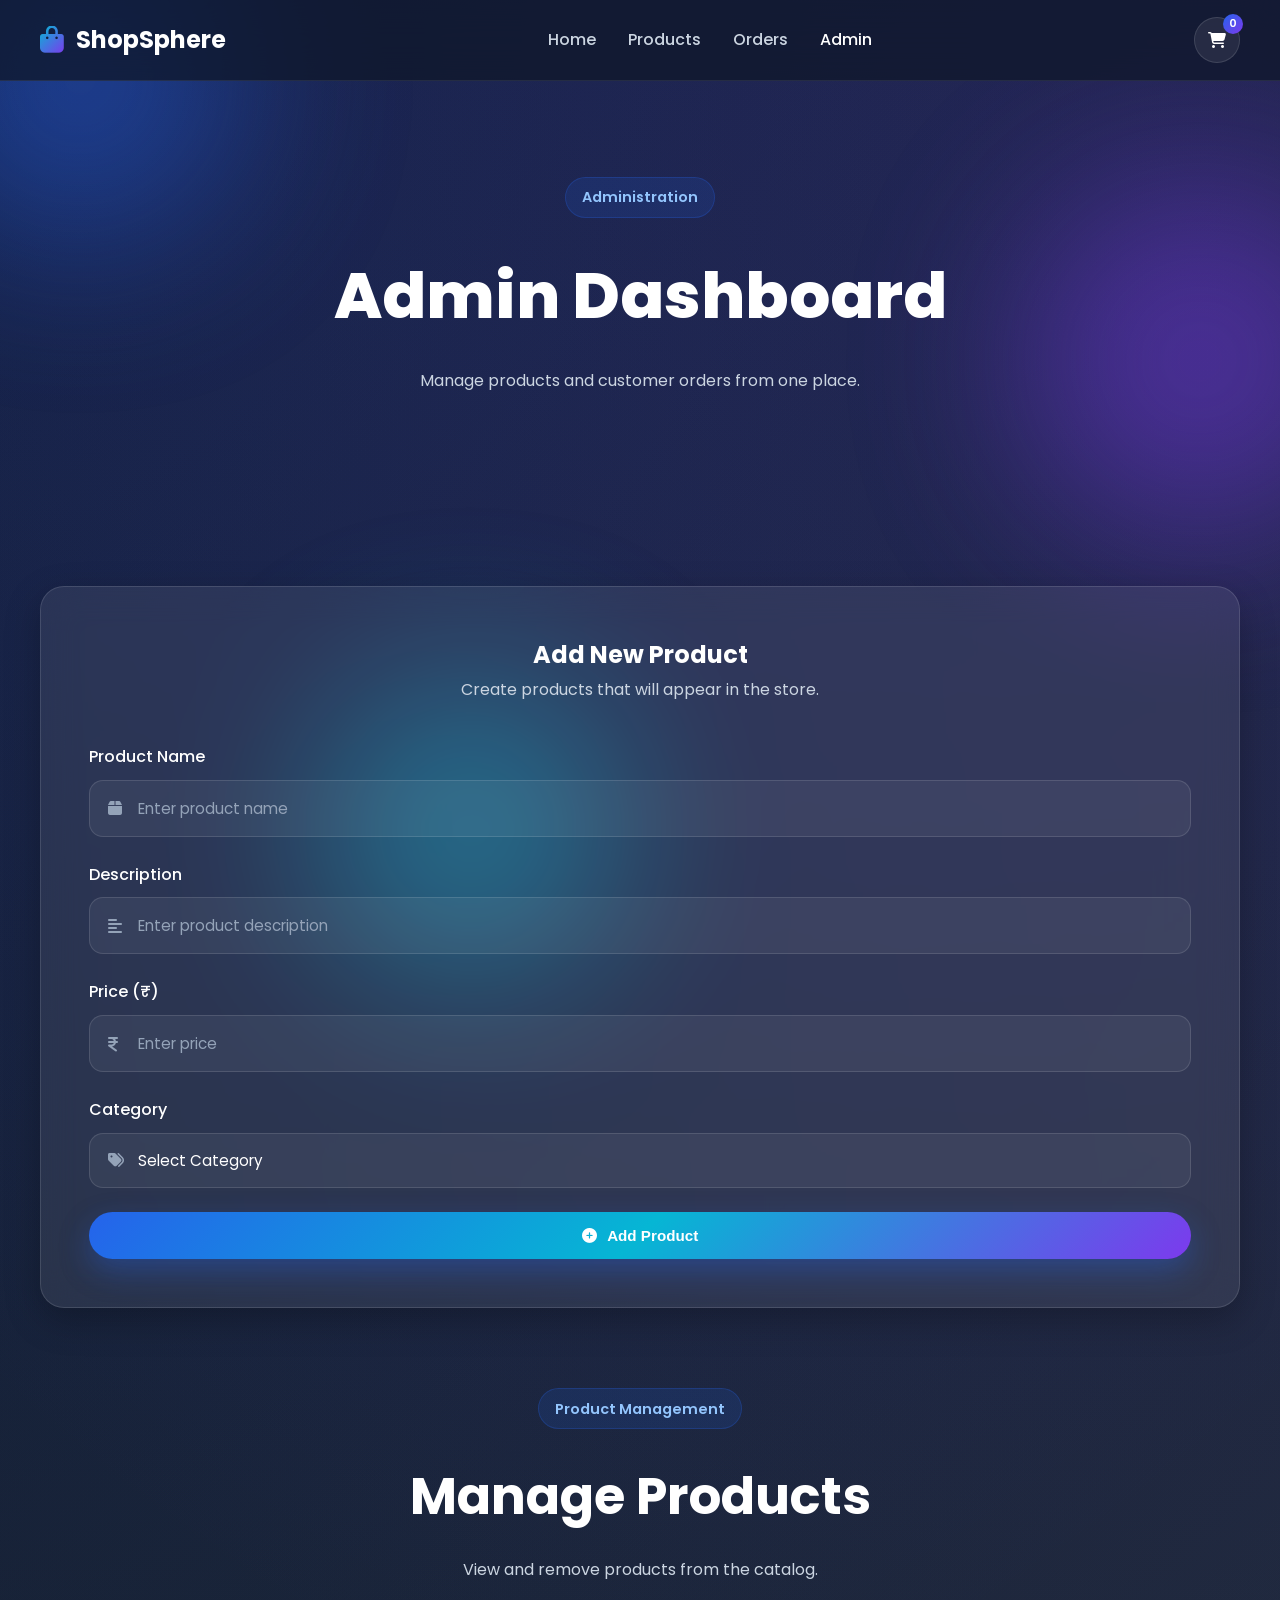
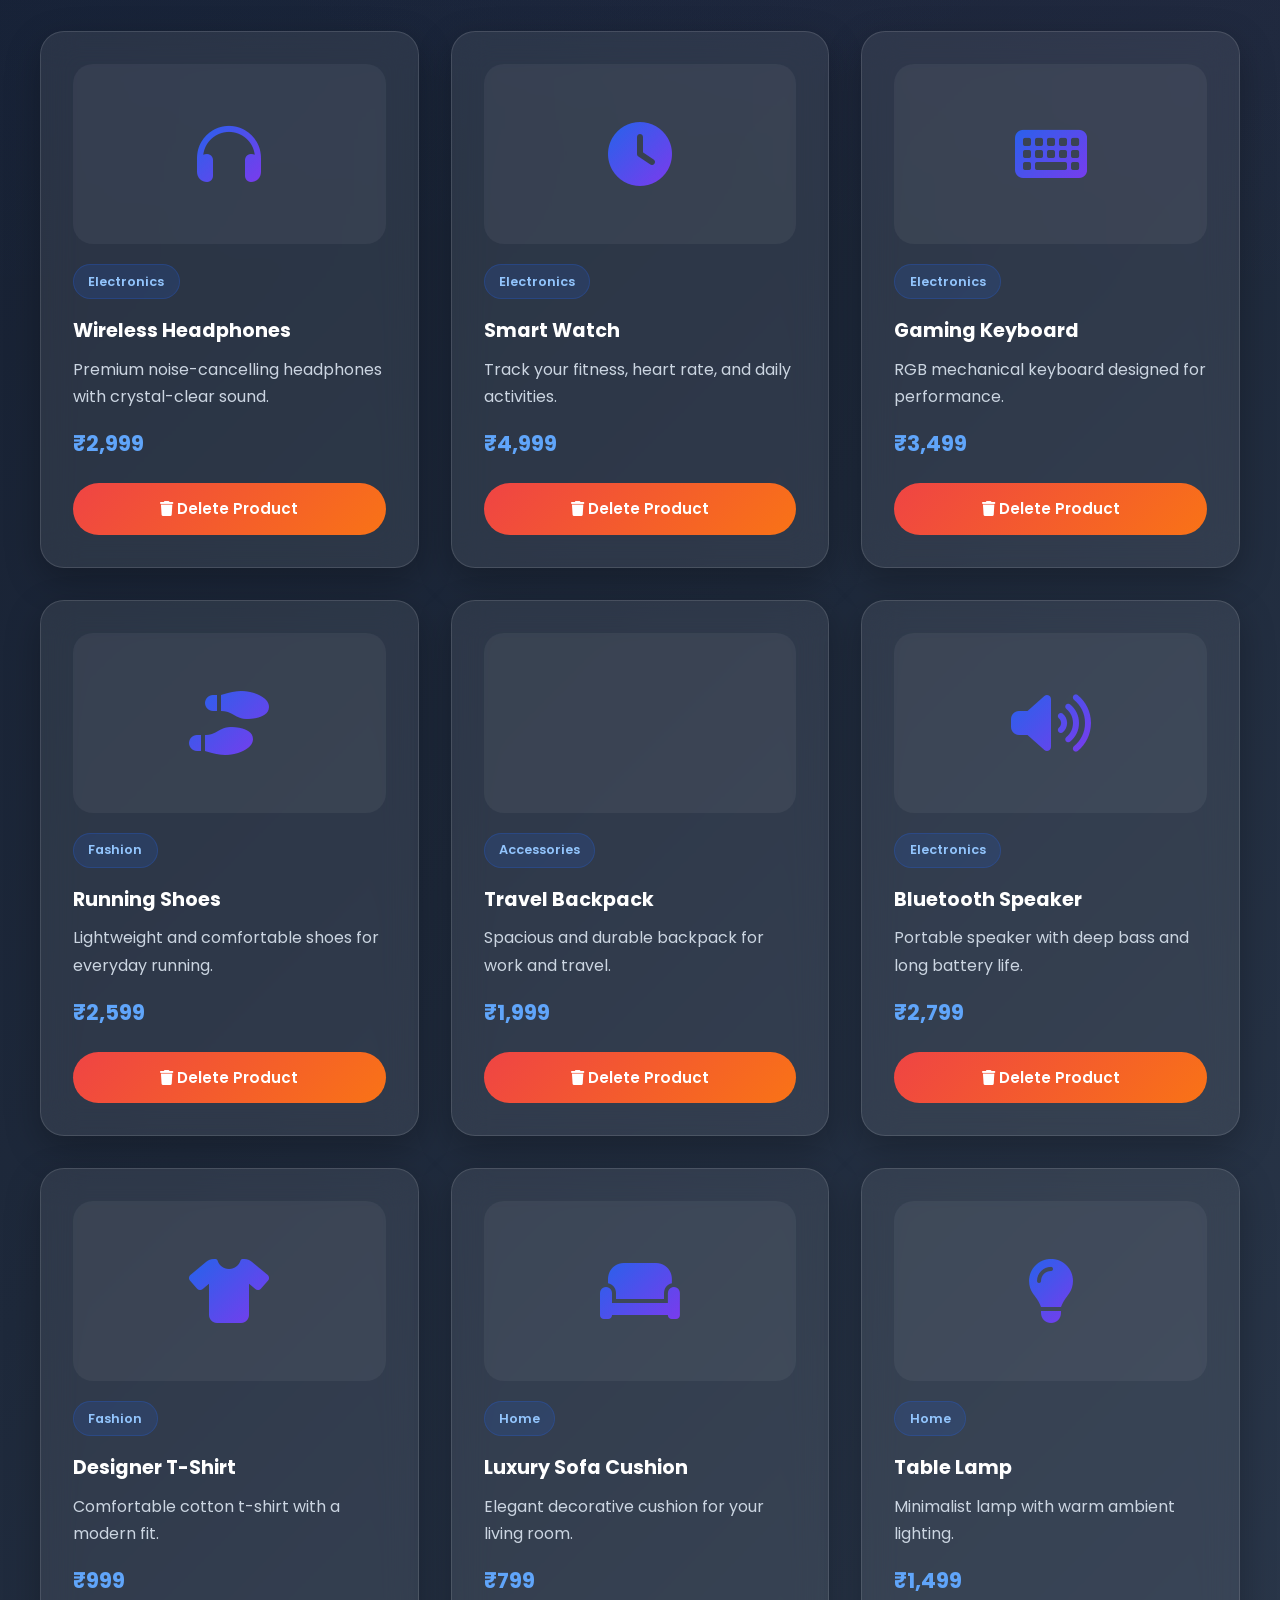
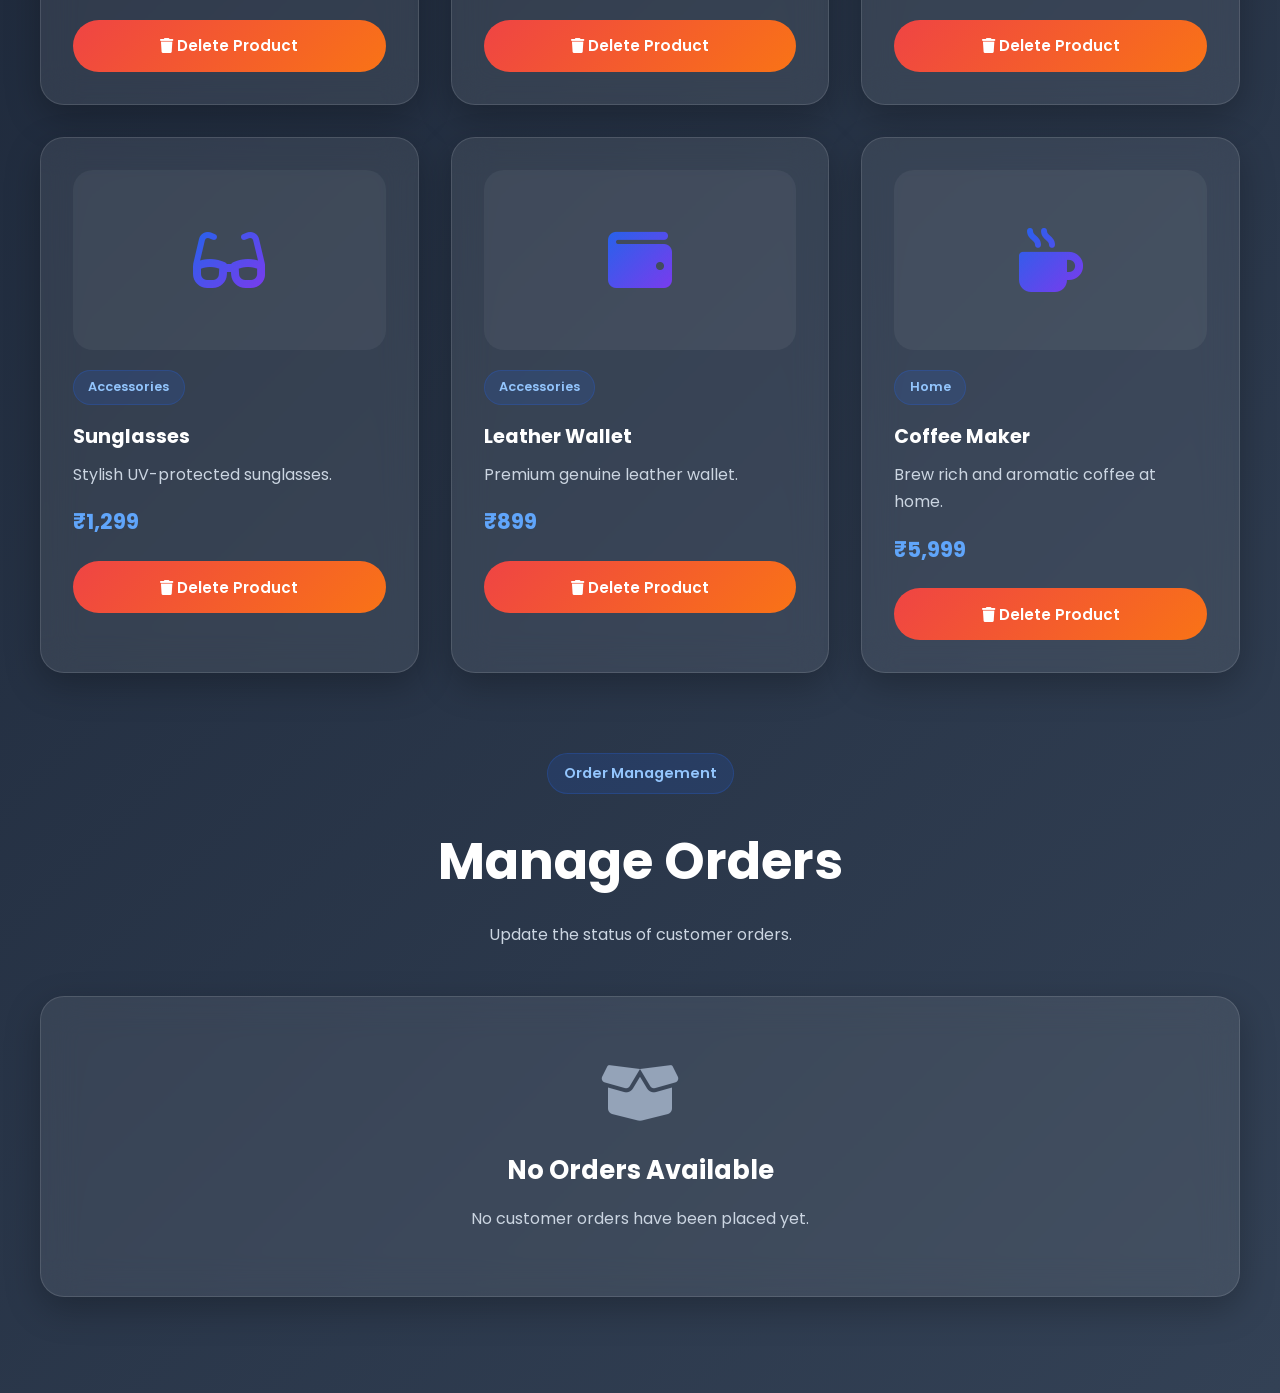
<file: client/admin.html>
<!DOCTYPE html>
<html lang="en">
<head>
    <meta charset="UTF-8" />
    <meta name="viewport" content="width=device-width, initial-scale=1.0" />
    <title>Admin Dashboard | ShopSphere</title>

    <!-- Google Fonts -->
    <link
        href="https://fonts.googleapis.com/css2?family=Poppins:wght@300;400;500;600;700;800&display=swap"
        rel="stylesheet"
    />

    <!-- Font Awesome -->
    <link
        rel="stylesheet"
        href="https://cdnjs.cloudflare.com/ajax/libs/font-awesome/6.5.2/css/all.min.css"
    />

    <!-- Main Stylesheet -->
    <link rel="stylesheet" href="style.css" />
</head>
<body>

    <!-- Background Effects -->
    <div class="bg-blur bg-blur-1"></div>
    <div class="bg-blur bg-blur-2"></div>
    <div class="bg-blur bg-blur-3"></div>

    <!-- =======================================================
         HEADER / NAVBAR
    ======================================================== -->
    <header class="header">
        <nav class="navbar container">
            <a href="index.html" class="logo">
                <i class="fas fa-shopping-bag"></i>
                <span>ShopSphere</span>
            </a>

            <ul class="nav-links">
                <li><a href="index.html">Home</a></li>
                <li><a href="products.html">Products</a></li>
                <li><a href="orders.html">Orders</a></li>
                <li><a href="admin.html" class="active">Admin</a></li>
            </ul>

            <div class="nav-actions">
                <a href="cart.html" class="cart-btn">
                    <i class="fas fa-shopping-cart"></i>
                    <span class="cart-count" id="cart-count">0</span>
                </a>

                <button class="menu-toggle" id="menu-toggle">
                    <i class="fas fa-bars"></i>
                </button>
            </div>
        </nav>
    </header>

    <!-- =======================================================
         ADMIN HERO
    ======================================================== -->
    <section class="products-hero">
        <div class="container">
            <div class="section-header">
                <span class="section-badge">Administration</span>
                <h1>Admin Dashboard</h1>
                <p>
                    Manage products and customer orders from one place.
                </p>
            </div>
        </div>
    </section>

    <!-- =======================================================
         ADMIN DASHBOARD
    ======================================================== -->
    <section class="section admin-section">
        <div class="container">

            <!-- Add Product Form -->
            <div class="auth-card glass-card">
                <div class="auth-header">
                    <h2>Add New Product</h2>
                    <p>Create products that will appear in the store.</p>
                </div>

                <form class="auth-form" id="admin-product-form">
                    <div class="form-group">
                        <label for="admin-product-name">Product Name</label>
                        <div class="input-group">
                            <i class="fas fa-box"></i>
                            <input
                                type="text"
                                id="admin-product-name"
                                placeholder="Enter product name"
                                required
                            />
                        </div>
                    </div>

                    <div class="form-group">
                        <label for="admin-product-description">
                            Description
                        </label>
                        <div class="input-group">
                            <i class="fas fa-align-left"></i>
                            <input
                                type="text"
                                id="admin-product-description"
                                placeholder="Enter product description"
                                required
                            />
                        </div>
                    </div>

                    <div class="form-group">
                        <label for="admin-product-price">Price (₹)</label>
                        <div class="input-group">
                            <i class="fas fa-indian-rupee-sign"></i>
                            <input
                                type="number"
                                id="admin-product-price"
                                placeholder="Enter price"
                                required
                            />
                        </div>
                    </div>

                    <div class="form-group">
                        <label for="admin-product-category">Category</label>
                        <div class="input-group">
                            <i class="fas fa-tags"></i>
                            <select id="admin-product-category" required>
                                <option value="">Select Category</option>
                                <option value="electronics">Electronics</option>
                                <option value="fashion">Fashion</option>
                                <option value="home">Home & Living</option>
                                <option value="accessories">Accessories</option>
                            </select>
                        </div>
                    </div>

                    <button type="submit" class="btn btn-primary auth-btn">
                        <i class="fas fa-plus-circle"></i>
                        Add Product
                    </button>
                </form>
            </div>

            <!-- Products Management -->
            <div class="section-header" style="margin-top: 5rem;">
                <span class="section-badge">Product Management</span>
                <h2>Manage Products</h2>
                <p>View and remove products from the catalog.</p>
            </div>

            <div class="products-grid" id="admin-products-grid">
                <!-- JavaScript will render products -->
            </div>

            <!-- Orders Management -->
            <div class="section-header" style="margin-top: 5rem;">
                <span class="section-badge">Order Management</span>
                <h2>Manage Orders</h2>
                <p>Update the status of customer orders.</p>
            </div>

            <div class="orders-container" id="admin-orders-container">
                <!-- JavaScript will render admin orders -->
            </div>

        </div>
    </section>

    <!-- Main Script -->
    <script src="script.js"></script>
</body>
</html>
</file>
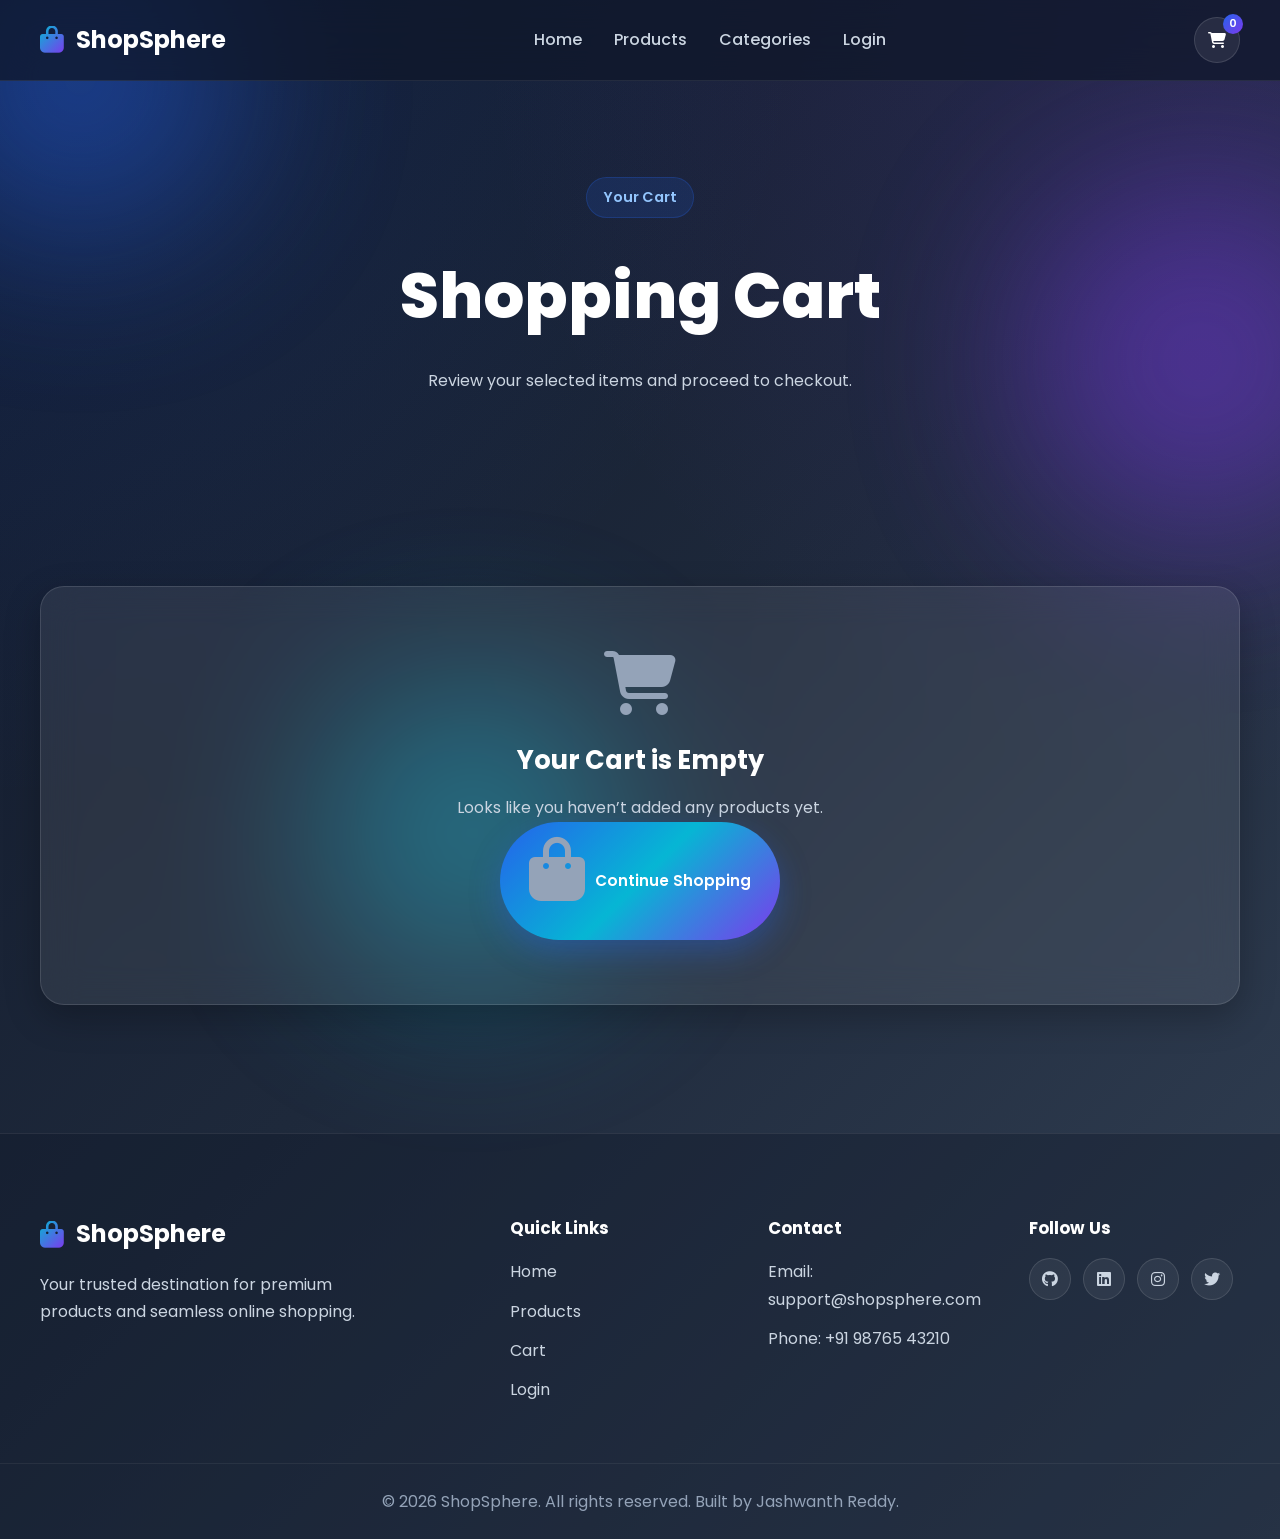
<file: client/cart.html>
<!DOCTYPE html>
<html lang="en">
<head>
    <meta charset="UTF-8" />
    <meta name="viewport" content="width=device-width, initial-scale=1.0" />
    <title>Shopping Cart | ShopSphere</title>

    <!-- Google Fonts -->
    <link
        href="https://fonts.googleapis.com/css2?family=Poppins:wght@300;400;500;600;700;800&display=swap"
        rel="stylesheet"
    />

    <!-- Font Awesome -->
    <link
        rel="stylesheet"
        href="https://cdnjs.cloudflare.com/ajax/libs/font-awesome/6.5.2/css/all.min.css"
    />

    <!-- Main Stylesheet -->
    <link rel="stylesheet" href="style.css" />
</head>
<body>

    <!-- Background Effects -->
    <div class="bg-blur bg-blur-1"></div>
    <div class="bg-blur bg-blur-2"></div>
    <div class="bg-blur bg-blur-3"></div>

    <!-- =======================================================
         HEADER / NAVBAR
    ======================================================== -->
    <header class="header">
        <nav class="navbar container">
            <a href="index.html" class="logo">
                <i class="fas fa-shopping-bag"></i>
                <span>ShopSphere</span>
            </a>

            <ul class="nav-links">
                <li><a href="index.html">Home</a></li>
                <li><a href="products.html">Products</a></li>
                <li><a href="index.html#categories">Categories</a></li>
                <li><a href="login.html">Login</a></li>
            </ul>

            <div class="nav-actions">
                <a href="cart.html" class="cart-btn">
                    <i class="fas fa-shopping-cart"></i>
                    <span class="cart-count" id="cart-count">0</span>
                </a>

                <button class="menu-toggle" id="menu-toggle">
                    <i class="fas fa-bars"></i>
                </button>
            </div>
        </nav>
    </header>

    <!-- =======================================================
         CART HERO
    ======================================================== -->
    <section class="products-hero">
        <div class="container">
            <div class="section-header">
                <span class="section-badge">Your Cart</span>
                <h1>Shopping Cart</h1>
                <p>
                    Review your selected items and proceed to checkout.
                </p>
            </div>
        </div>
    </section>

    <!-- =======================================================
         CART SECTION
    ======================================================== -->
    <section class="section cart-section">
        <div class="container">

            <!-- Empty Cart State -->
            <div
                class="empty-state glass-card"
                id="cart-empty-state"
                style="display: none;"
            >
                <i class="fas fa-shopping-cart"></i>
                <h3>Your Cart is Empty</h3>
                <p>
                    Looks like you haven’t added any products yet.
                </p>
                <a href="products.html" class="btn btn-primary">
                    <i class="fas fa-bag-shopping"></i>
                    Continue Shopping
                </a>
            </div>

            <!-- Cart Layout -->
            <div class="cart-layout" id="cart-layout">

                <!-- Cart Items -->
                <div class="cart-items" id="cart-items">
                    <!-- JavaScript will render cart items here -->
                </div>

                <!-- Order Summary -->
                <aside class="cart-summary glass-card">
                    <h3>Order Summary</h3>

                    <div class="summary-row">
                        <span>Subtotal</span>
                        <span id="cart-subtotal">₹0</span>
                    </div>

                    <div class="summary-row">
                        <span>Shipping</span>
                        <span id="cart-shipping">₹99</span>
                    </div>

                    <div class="summary-row total-row">
                        <span>Total</span>
                        <span id="cart-total">₹0</span>
                    </div>

                    <a href="checkout.html" class="btn btn-primary">
                        <i class="fas fa-credit-card"></i>
                        Proceed to Checkout
                    </a>

                    <a href="products.html" class="btn btn-secondary">
                        <i class="fas fa-arrow-left"></i>
                        Continue Shopping
                    </a>
                </aside>
            </div>
        </div>
    </section>

    <!-- =======================================================
         FOOTER
    ======================================================== -->
    <footer class="footer">
        <div class="container footer-content">
            <div class="footer-brand">
                <a href="index.html" class="logo">
                    <i class="fas fa-shopping-bag"></i>
                    <span>ShopSphere</span>
                </a>
                <p>
                    Your trusted destination for premium products and seamless
                    online shopping.
                </p>
            </div>

            <div class="footer-links">
                <h4>Quick Links</h4>
                <a href="index.html">Home</a>
                <a href="products.html">Products</a>
                <a href="cart.html">Cart</a>
                <a href="login.html">Login</a>
            </div>

            <div class="footer-links">
                <h4>Contact</h4>
                <p>Email: support@shopsphere.com</p>
                <p>Phone: +91 98765 43210</p>
            </div>

            <div class="footer-links">
                <h4>Follow Us</h4>
                <div class="social-icons">
                    <a href="#"><i class="fab fa-github"></i></a>
                    <a href="#"><i class="fab fa-linkedin"></i></a>
                    <a href="#"><i class="fab fa-instagram"></i></a>
                    <a href="#"><i class="fab fa-twitter"></i></a>
                </div>
            </div>
        </div>

        <div class="footer-bottom">
            <p>
                © 2026 ShopSphere. All rights reserved. Built by Jashwanth Reddy.
            </p>
        </div>
    </footer>

    <!-- Main Script -->
    <script src="script.js"></script>
</body>
</html>
</file>
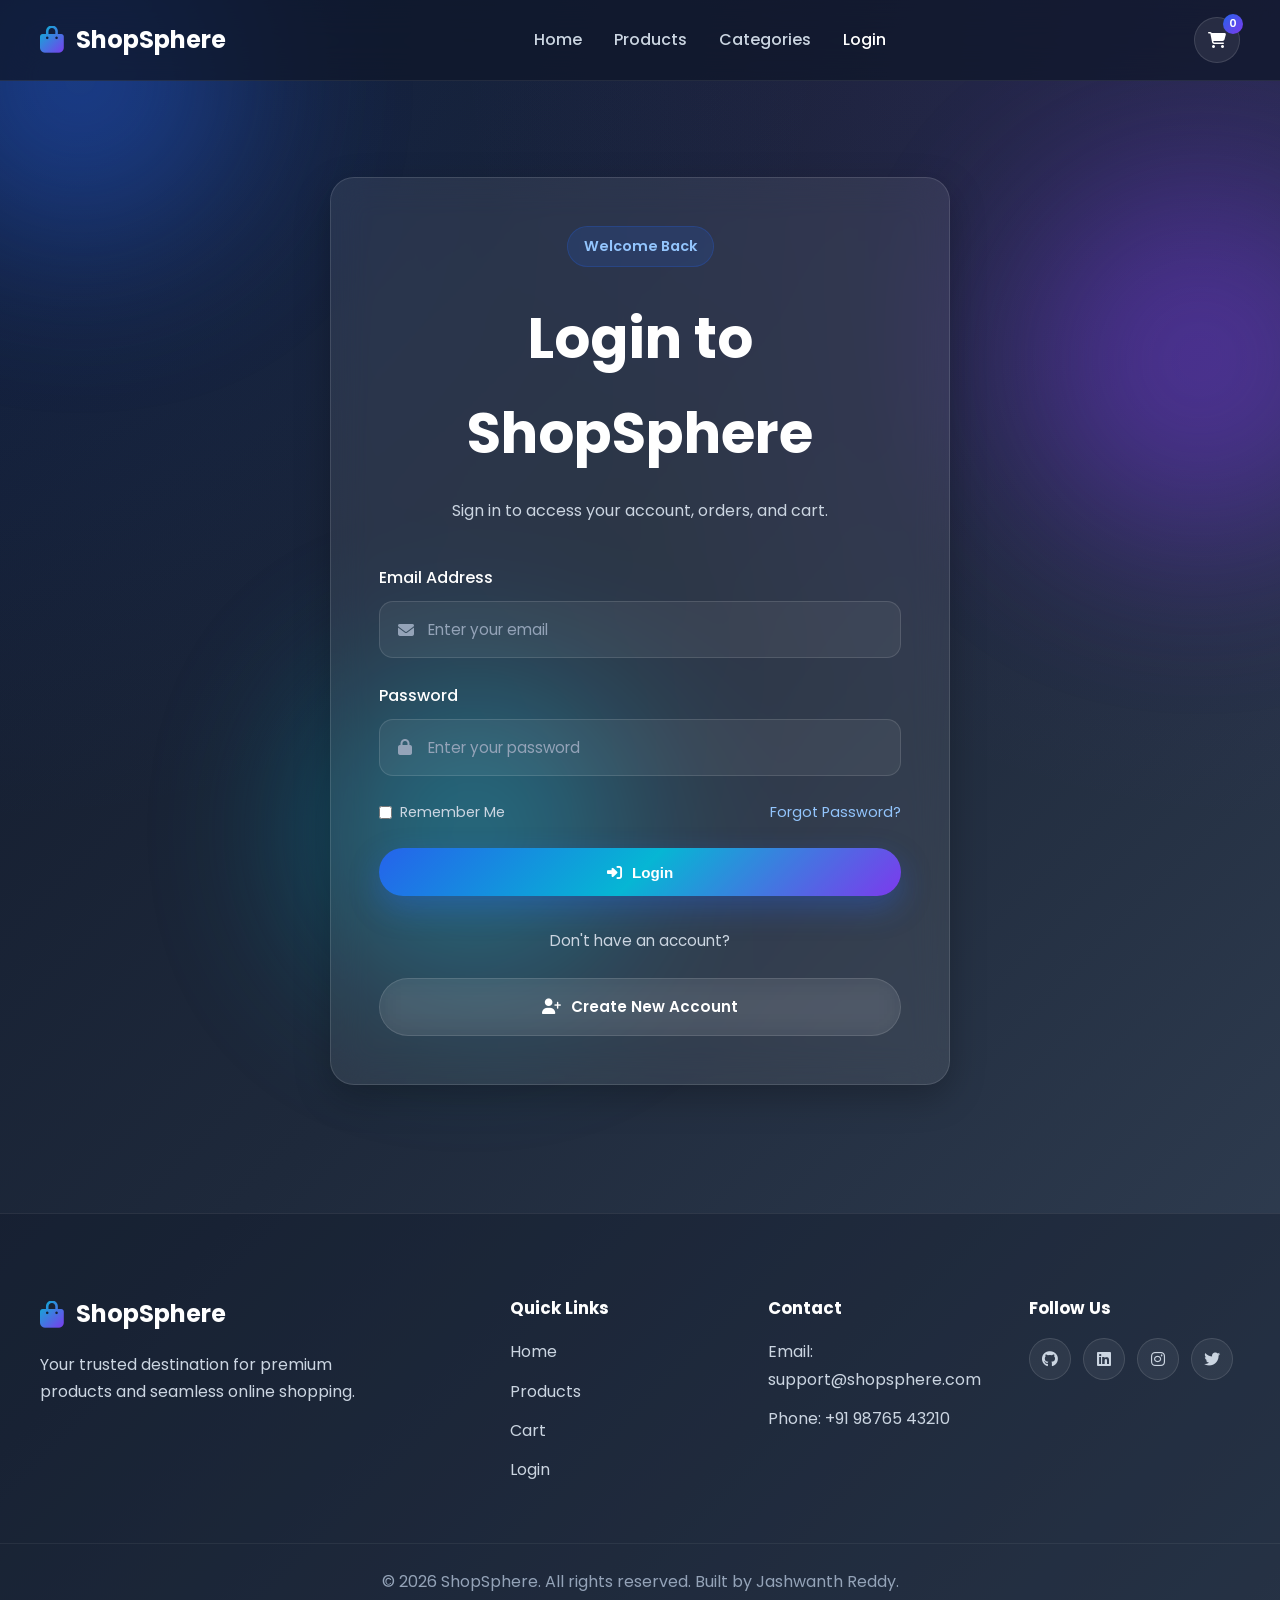
<file: client/login.html>
<!DOCTYPE html>
<html lang="en">
<head>
    <meta charset="UTF-8" />
    <meta name="viewport" content="width=device-width, initial-scale=1.0" />
    <title>Login | ShopSphere</title>

    <!-- Google Fonts -->
    <link
        href="https://fonts.googleapis.com/css2?family=Poppins:wght@300;400;500;600;700;800&display=swap"
        rel="stylesheet"
    />

    <!-- Font Awesome -->
    <link
        rel="stylesheet"
        href="https://cdnjs.cloudflare.com/ajax/libs/font-awesome/6.5.2/css/all.min.css"
    />

    <!-- Main Stylesheet -->
    <link rel="stylesheet" href="style.css" />
</head>
<body>

    <!-- Background Effects -->
    <div class="bg-blur bg-blur-1"></div>
    <div class="bg-blur bg-blur-2"></div>
    <div class="bg-blur bg-blur-3"></div>

    <!-- =======================================================
         HEADER / NAVBAR
    ======================================================== -->
    <header class="header">
        <nav class="navbar container">
            <a href="index.html" class="logo">
                <i class="fas fa-shopping-bag"></i>
                <span>ShopSphere</span>
            </a>

            <ul class="nav-links">
                <li><a href="index.html">Home</a></li>
                <li><a href="products.html">Products</a></li>
                <li><a href="index.html#categories">Categories</a></li>
                <li><a href="login.html" class="active">Login</a></li>
            </ul>

            <div class="nav-actions">
                <a href="cart.html" class="cart-btn">
                    <i class="fas fa-shopping-cart"></i>
                    <span class="cart-count" id="cart-count">0</span>
                </a>

                <button class="menu-toggle" id="menu-toggle">
                    <i class="fas fa-bars"></i>
                </button>
            </div>
        </nav>
    </header>

    <!-- =======================================================
         LOGIN SECTION
    ======================================================== -->
    <section class="section auth-section">
        <div class="container">
            <div class="auth-wrapper">
                <div class="auth-card glass-card">
                    <div class="auth-header">
                        <span class="section-badge">Welcome Back</span>
                        <h1>Login to ShopSphere</h1>
                        <p>
                            Sign in to access your account, orders, and cart.
                        </p>
                    </div>

                    <form class="auth-form" id="login-form">
                        <!-- Email -->
                        <div class="form-group">
                            <label for="login-email">Email Address</label>
                            <div class="input-group">
                                <i class="fas fa-envelope"></i>
                                <input
                                    type="email"
                                    id="login-email"
                                    placeholder="Enter your email"
                                    required
                                />
                            </div>
                        </div>

                        <!-- Password -->
                        <div class="form-group">
                            <label for="login-password">Password</label>
                            <div class="input-group">
                                <i class="fas fa-lock"></i>
                                <input
                                    type="password"
                                    id="login-password"
                                    placeholder="Enter your password"
                                    required
                                />
                            </div>
                        </div>

                        <!-- Form Options -->
                        <div class="form-options">
                            <label class="checkbox-wrapper">
                                <input type="checkbox" />
                                <span>Remember Me</span>
                            </label>

                            <a href="#" class="auth-link">
                                Forgot Password?
                            </a>
                        </div>

                        <!-- Submit Button -->
                        <button type="submit" class="btn btn-primary auth-btn">
                            <i class="fas fa-right-to-bracket"></i>
                            Login
                        </button>
                    </form>

                    <!-- Divider -->
                    <div class="auth-divider">
                        <span>Don't have an account?</span>
                    </div>

                    <!-- Register Link -->
                    <a
                        href="register.html"
                        class="btn btn-secondary auth-btn"
                    >
                        <i class="fas fa-user-plus"></i>
                        Create New Account
                    </a>
                </div>
            </div>
        </div>
    </section>

    <!-- =======================================================
         FOOTER
    ======================================================== -->
    <footer class="footer">
        <div class="container footer-content">
            <div class="footer-brand">
                <a href="index.html" class="logo">
                    <i class="fas fa-shopping-bag"></i>
                    <span>ShopSphere</span>
                </a>
                <p>
                    Your trusted destination for premium products and seamless
                    online shopping.
                </p>
            </div>

            <div class="footer-links">
                <h4>Quick Links</h4>
                <a href="index.html">Home</a>
                <a href="products.html">Products</a>
                <a href="cart.html">Cart</a>
                <a href="login.html">Login</a>
            </div>

            <div class="footer-links">
                <h4>Contact</h4>
                <p>Email: support@shopsphere.com</p>
                <p>Phone: +91 98765 43210</p>
            </div>

            <div class="footer-links">
                <h4>Follow Us</h4>
                <div class="social-icons">
                    <a href="#"><i class="fab fa-github"></i></a>
                    <a href="#"><i class="fab fa-linkedin"></i></a>
                    <a href="#"><i class="fab fa-instagram"></i></a>
                    <a href="#"><i class="fab fa-twitter"></i></a>
                </div>
            </div>
        </div>

        <div class="footer-bottom">
            <p>
                © 2026 ShopSphere. All rights reserved. Built by Jashwanth Reddy.
            </p>
        </div>
    </footer>

    <!-- Main Script -->
    <script src="script.js"></script>
</body>
</html>
</file>
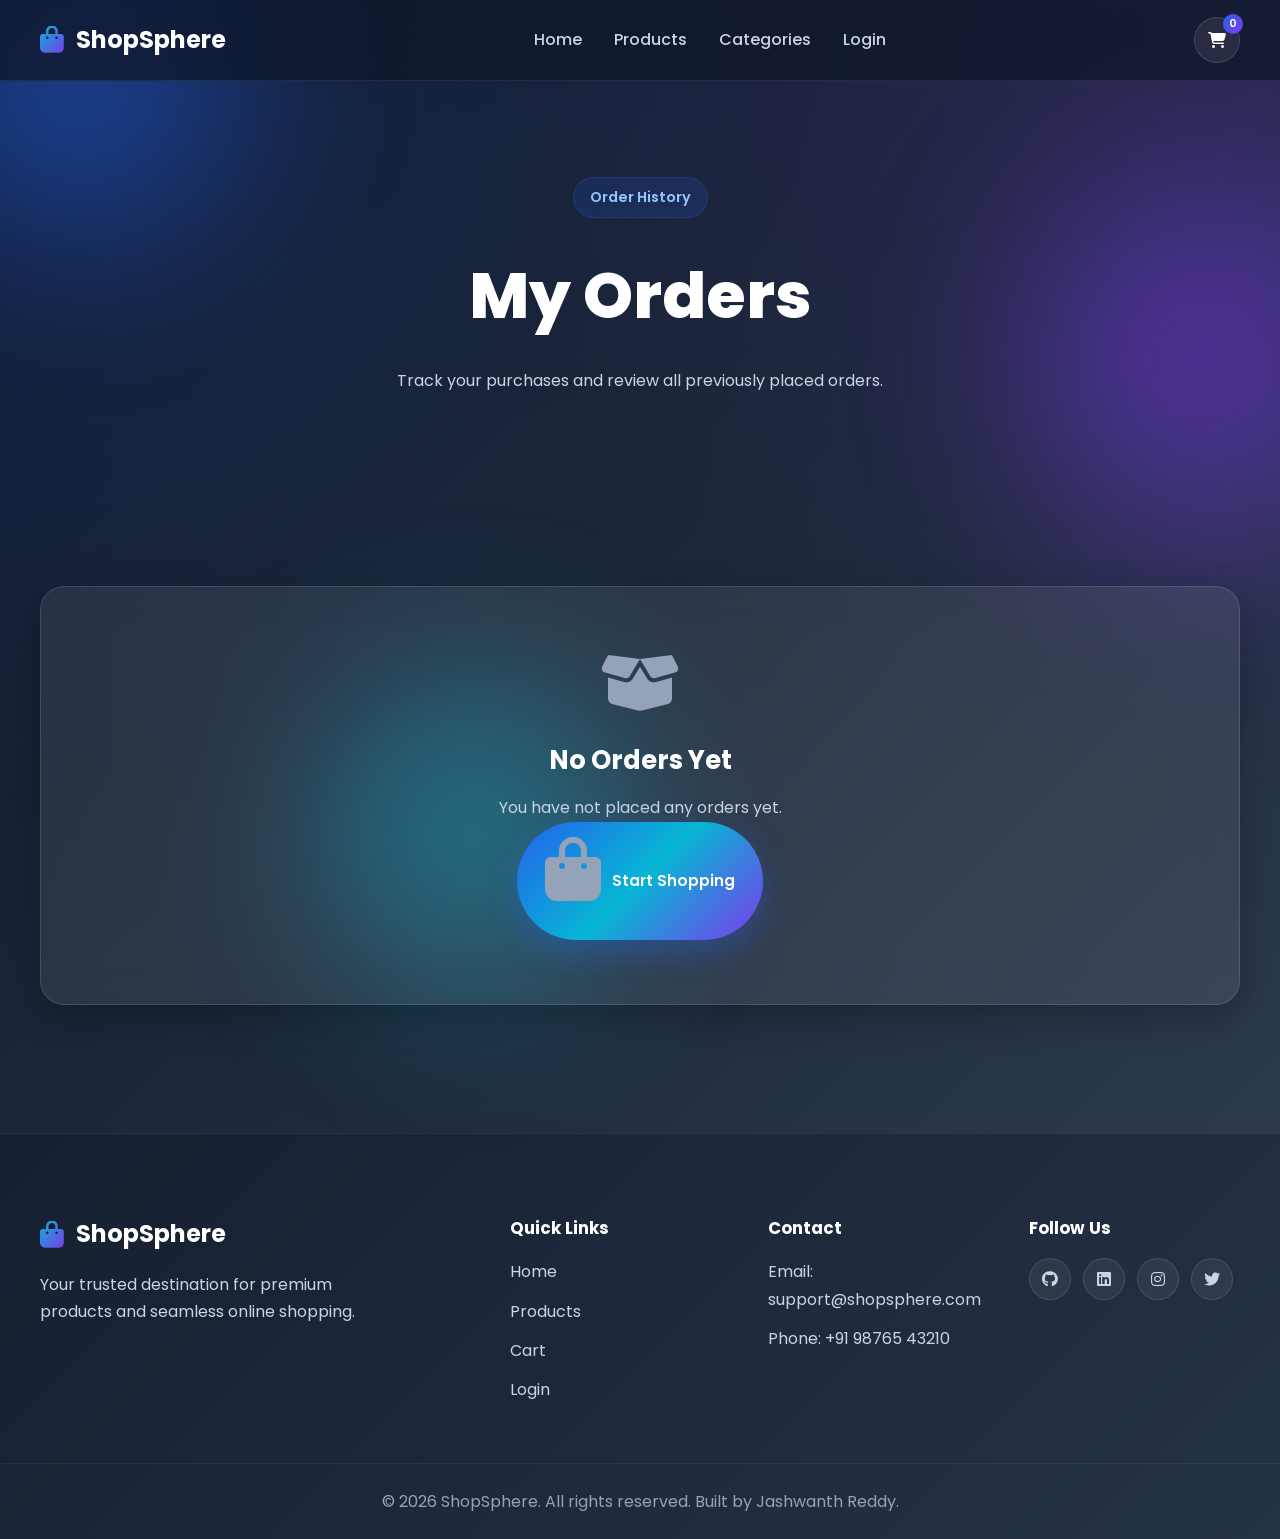
<file: client/orders.html>
<!DOCTYPE html>
<html lang="en">
<head>
    <meta charset="UTF-8" />
    <meta name="viewport" content="width=device-width, initial-scale=1.0" />
    <title>My Orders | ShopSphere</title>

    <!-- Google Fonts -->
    <link
        href="https://fonts.googleapis.com/css2?family=Poppins:wght@300;400;500;600;700;800&display=swap"
        rel="stylesheet"
    />

    <!-- Font Awesome -->
    <link
        rel="stylesheet"
        href="https://cdnjs.cloudflare.com/ajax/libs/font-awesome/6.5.2/css/all.min.css"
    />

    <!-- Main Stylesheet -->
    <link rel="stylesheet" href="style.css" />
</head>
<body>

    <!-- Background Effects -->
    <div class="bg-blur bg-blur-1"></div>
    <div class="bg-blur bg-blur-2"></div>
    <div class="bg-blur bg-blur-3"></div>

    <!-- =======================================================
         HEADER / NAVBAR
    ======================================================== -->
    <header class="header">
        <nav class="navbar container">
            <a href="index.html" class="logo">
                <i class="fas fa-shopping-bag"></i>
                <span>ShopSphere</span>
            </a>

            <ul class="nav-links">
                <li><a href="index.html">Home</a></li>
                <li><a href="products.html">Products</a></li>
                <li><a href="index.html#categories">Categories</a></li>
                <li><a href="login.html">Login</a></li>
            </ul>

            <div class="nav-actions">
                <a href="cart.html" class="cart-btn">
                    <i class="fas fa-shopping-cart"></i>
                    <span class="cart-count" id="cart-count">0</span>
                </a>

                <button class="menu-toggle" id="menu-toggle">
                    <i class="fas fa-bars"></i>
                </button>
            </div>
        </nav>
    </header>

    <!-- =======================================================
         ORDERS HERO
    ======================================================== -->
    <section class="products-hero">
        <div class="container">
            <div class="section-header">
                <span class="section-badge">Order History</span>
                <h1>My Orders</h1>
                <p>
                    Track your purchases and review all previously placed orders.
                </p>
            </div>
        </div>
    </section>

    <!-- =======================================================
         ORDERS SECTION
    ======================================================== -->
    <section class="section orders-section">
        <div class="container">

            <!-- Empty Orders State -->
            <div
                class="empty-state glass-card"
                id="orders-empty-state"
                style="display: none;"
            >
                <i class="fas fa-box-open"></i>
                <h3>No Orders Yet</h3>
                <p>
                    You have not placed any orders yet.
                </p>
                <a href="products.html" class="btn btn-primary">
                    <i class="fas fa-bag-shopping"></i>
                    Start Shopping
                </a>
            </div>

            <!-- Orders Container -->
            <div class="orders-container" id="orders-container">
                <!-- JavaScript will render order cards here -->
            </div>
        </div>
    </section>

    <!-- =======================================================
         FOOTER
    ======================================================== -->
    <footer class="footer">
        <div class="container footer-content">
            <div class="footer-brand">
                <a href="index.html" class="logo">
                    <i class="fas fa-shopping-bag"></i>
                    <span>ShopSphere</span>
                </a>
                <p>
                    Your trusted destination for premium products and seamless
                    online shopping.
                </p>
            </div>

            <div class="footer-links">
                <h4>Quick Links</h4>
                <a href="index.html">Home</a>
                <a href="products.html">Products</a>
                <a href="cart.html">Cart</a>
                <a href="login.html">Login</a>
            </div>

            <div class="footer-links">
                <h4>Contact</h4>
                <p>Email: support@shopsphere.com</p>
                <p>Phone: +91 98765 43210</p>
            </div>

            <div class="footer-links">
                <h4>Follow Us</h4>
                <div class="social-icons">
                    <a href="#"><i class="fab fa-github"></i></a>
                    <a href="#"><i class="fab fa-linkedin"></i></a>
                    <a href="#"><i class="fab fa-instagram"></i></a>
                    <a href="#"><i class="fab fa-twitter"></i></a>
                </div>
            </div>
        </div>

        <div class="footer-bottom">
            <p>
                © 2026 ShopSphere. All rights reserved. Built by Jashwanth Reddy.
            </p>
        </div>
    </footer>

    <!-- Main Script -->
    <script src="script.js"></script>
</body>
</html>
</file>
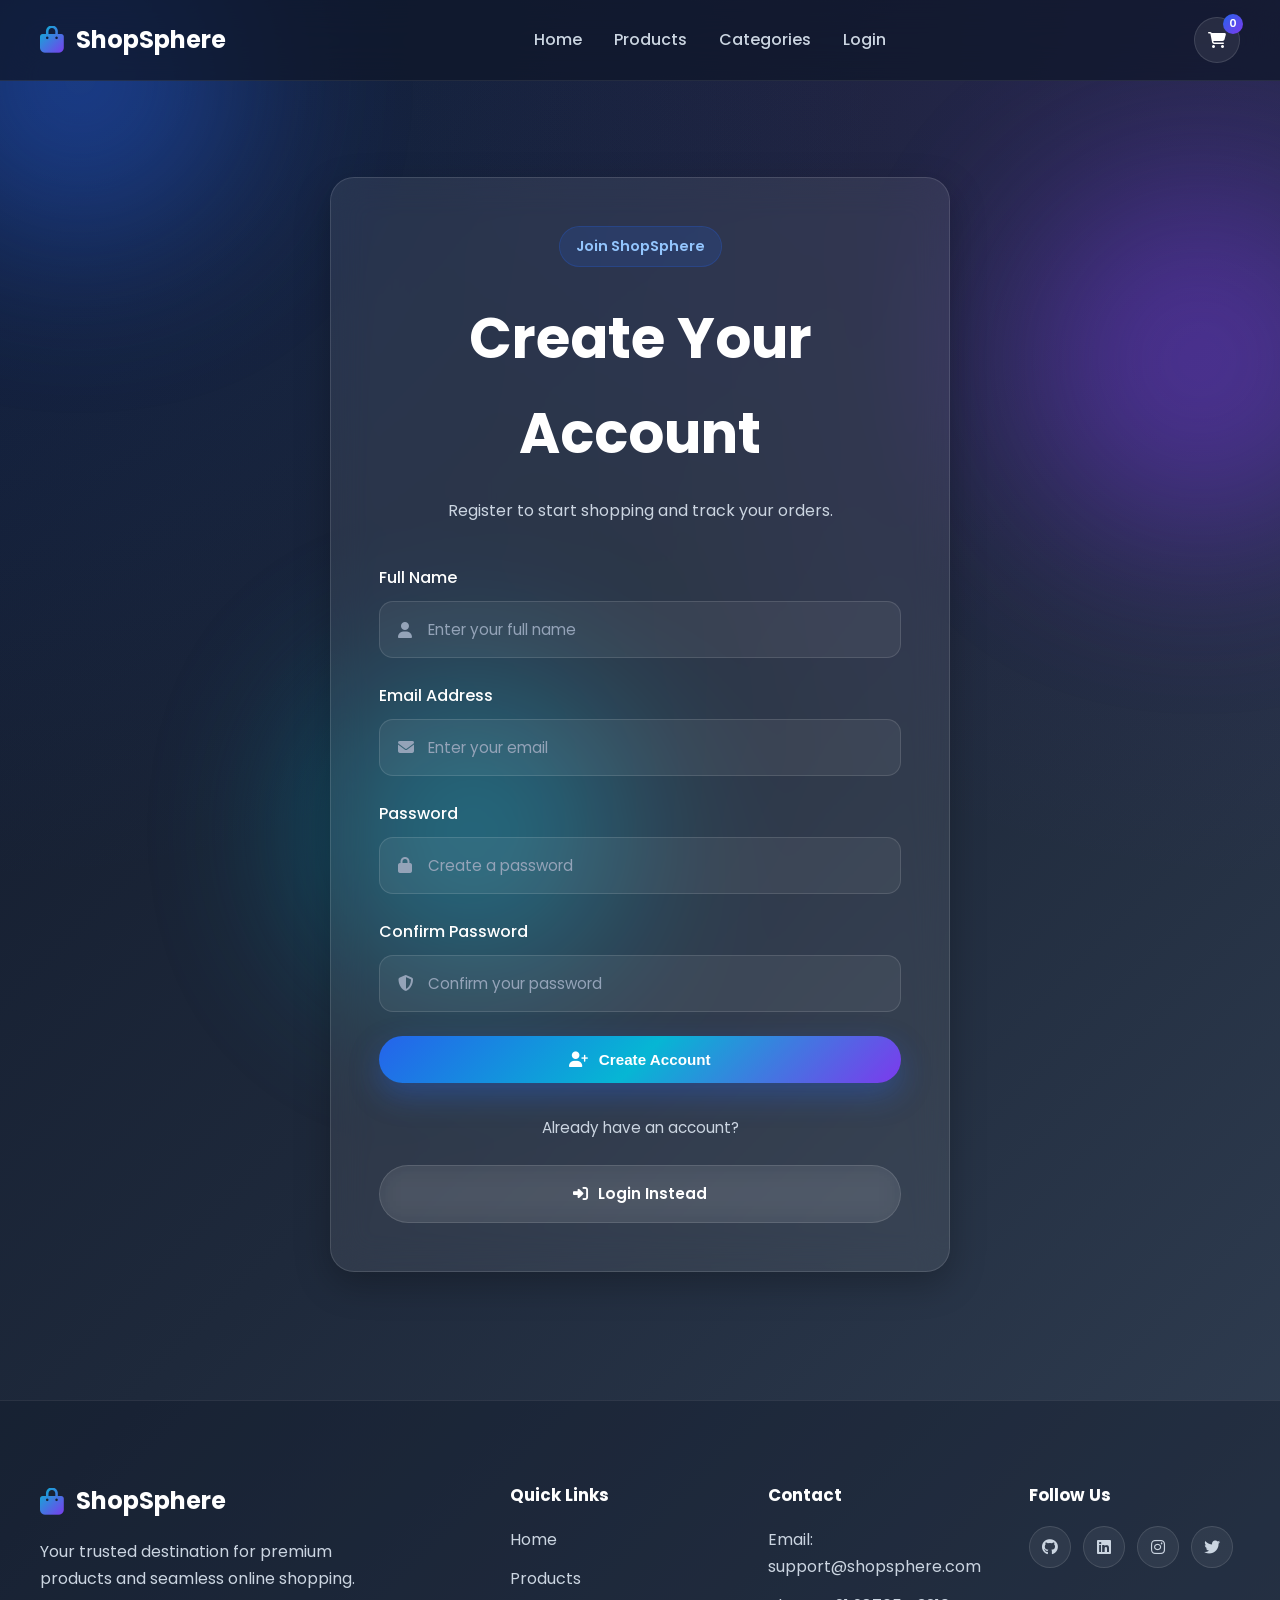
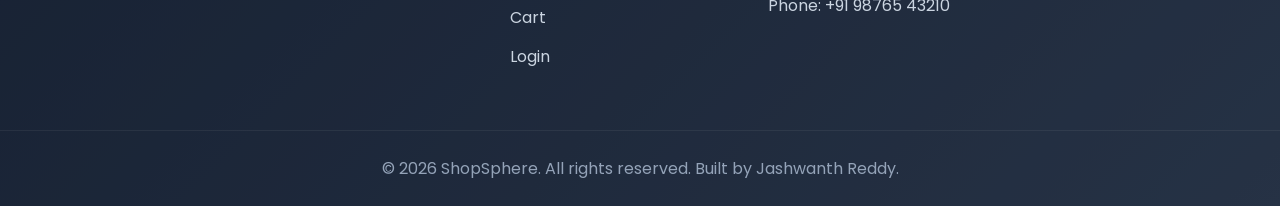
<file: client/register.html>
<!DOCTYPE html>
<html lang="en">
<head>
    <meta charset="UTF-8" />
    <meta name="viewport" content="width=device-width, initial-scale=1.0" />
    <title>Register | ShopSphere</title>

    <!-- Google Fonts -->
    <link
        href="https://fonts.googleapis.com/css2?family=Poppins:wght@300;400;500;600;700;800&display=swap"
        rel="stylesheet"
    />

    <!-- Font Awesome -->
    <link
        rel="stylesheet"
        href="https://cdnjs.cloudflare.com/ajax/libs/font-awesome/6.5.2/css/all.min.css"
    />

    <!-- Main Stylesheet -->
    <link rel="stylesheet" href="style.css" />
</head>
<body>

    <!-- Background Effects -->
    <div class="bg-blur bg-blur-1"></div>
    <div class="bg-blur bg-blur-2"></div>
    <div class="bg-blur bg-blur-3"></div>

    <!-- =======================================================
         HEADER / NAVBAR
    ======================================================== -->
    <header class="header">
        <nav class="navbar container">
            <a href="index.html" class="logo">
                <i class="fas fa-shopping-bag"></i>
                <span>ShopSphere</span>
            </a>

            <ul class="nav-links">
                <li><a href="index.html">Home</a></li>
                <li><a href="products.html">Products</a></li>
                <li><a href="index.html#categories">Categories</a></li>
                <li><a href="login.html">Login</a></li>
            </ul>

            <div class="nav-actions">
                <a href="cart.html" class="cart-btn">
                    <i class="fas fa-shopping-cart"></i>
                    <span class="cart-count" id="cart-count">0</span>
                </a>

                <button class="menu-toggle" id="menu-toggle">
                    <i class="fas fa-bars"></i>
                </button>
            </div>
        </nav>
    </header>

    <!-- =======================================================
         REGISTER SECTION
    ======================================================== -->
    <section class="section auth-section">
        <div class="container">
            <div class="auth-wrapper">
                <div class="auth-card glass-card">
                    <div class="auth-header">
                        <span class="section-badge">Join ShopSphere</span>
                        <h1>Create Your Account</h1>
                        <p>
                            Register to start shopping and track your orders.
                        </p>
                    </div>

                    <form class="auth-form" id="register-form">
                        <!-- Full Name -->
                        <div class="form-group">
                            <label for="register-name">Full Name</label>
                            <div class="input-group">
                                <i class="fas fa-user"></i>
                                <input
                                    type="text"
                                    id="register-name"
                                    placeholder="Enter your full name"
                                    required
                                />
                            </div>
                        </div>

                        <!-- Email -->
                        <div class="form-group">
                            <label for="register-email">Email Address</label>
                            <div class="input-group">
                                <i class="fas fa-envelope"></i>
                                <input
                                    type="email"
                                    id="register-email"
                                    placeholder="Enter your email"
                                    required
                                />
                            </div>
                        </div>

                        <!-- Password -->
                        <div class="form-group">
                            <label for="register-password">Password</label>
                            <div class="input-group">
                                <i class="fas fa-lock"></i>
                                <input
                                    type="password"
                                    id="register-password"
                                    placeholder="Create a password"
                                    required
                                />
                            </div>
                        </div>

                        <!-- Confirm Password -->
                        <div class="form-group">
                            <label for="register-confirm-password">
                                Confirm Password
                            </label>
                            <div class="input-group">
                                <i class="fas fa-shield-halved"></i>
                                <input
                                    type="password"
                                    id="register-confirm-password"
                                    placeholder="Confirm your password"
                                    required
                                />
                            </div>
                        </div>

                        <!-- Submit Button -->
                        <button type="submit" class="btn btn-primary auth-btn">
                            <i class="fas fa-user-plus"></i>
                            Create Account
                        </button>
                    </form>

                    <!-- Divider -->
                    <div class="auth-divider">
                        <span>Already have an account?</span>
                    </div>

                    <!-- Login Link -->
                    <a
                        href="login.html"
                        class="btn btn-secondary auth-btn"
                    >
                        <i class="fas fa-right-to-bracket"></i>
                        Login Instead
                    </a>
                </div>
            </div>
        </div>
    </section>

    <!-- =======================================================
         FOOTER
    ======================================================== -->
    <footer class="footer">
        <div class="container footer-content">
            <div class="footer-brand">
                <a href="index.html" class="logo">
                    <i class="fas fa-shopping-bag"></i>
                    <span>ShopSphere</span>
                </a>
                <p>
                    Your trusted destination for premium products and seamless
                    online shopping.
                </p>
            </div>

            <div class="footer-links">
                <h4>Quick Links</h4>
                <a href="index.html">Home</a>
                <a href="products.html">Products</a>
                <a href="cart.html">Cart</a>
                <a href="login.html">Login</a>
            </div>

            <div class="footer-links">
                <h4>Contact</h4>
                <p>Email: support@shopsphere.com</p>
                <p>Phone: +91 98765 43210</p>
            </div>

            <div class="footer-links">
                <h4>Follow Us</h4>
                <div class="social-icons">
                    <a href="#"><i class="fab fa-github"></i></a>
                    <a href="#"><i class="fab fa-linkedin"></i></a>
                    <a href="#"><i class="fab fa-instagram"></i></a>
                    <a href="#"><i class="fab fa-twitter"></i></a>
                </div>
            </div>
        </div>

        <div class="footer-bottom">
            <p>
                © 2026 ShopSphere. All rights reserved. Built by Jashwanth Reddy.
            </p>
        </div>
    </footer>

    <!-- Main Script -->
    <script src="script.js"></script>
</body>
</html>
</file>
<file: client/style.css>
/* ==========================================================
   SHOPSPHERE - PREMIUM GLASSMORPHISM E-COMMERCE STYLES
   Step 1B: Core Styling for Homepage
========================================================== */

/* ================= CSS VARIABLES ================= */
:root {
    --primary: #2563eb;
    --secondary: #06b6d4;
    --accent: #7c3aed;

    --bg-dark: #0f172a;
    --bg-mid: #1e293b;
    --bg-light: #334155;

    --text-primary: #ffffff;
    --text-secondary: #cbd5e1;
    --text-muted: #94a3b8;

    --success: #10b981;
    --warning: #f59e0b;
    --danger: #ef4444;

    --glass-bg: rgba(255, 255, 255, 0.08);
    --glass-border: rgba(255, 255, 255, 0.12);

    --shadow-lg: 0 20px 60px rgba(0, 0, 0, 0.35);
    --shadow-md: 0 12px 35px rgba(0, 0, 0, 0.25);

    --radius-xl: 24px;
    --radius-lg: 18px;
    --radius-md: 12px;

    --transition: all 0.35s ease;
}

/* ================= RESET ================= */
* {
    margin: 0;
    padding: 0;
    box-sizing: border-box;
}

html {
    scroll-behavior: smooth;
}

body {
    font-family: 'Poppins', sans-serif;
    background:
        radial-gradient(circle at top left, rgba(37, 99, 235, 0.15), transparent 40%),
        radial-gradient(circle at top right, rgba(124, 58, 237, 0.15), transparent 40%),
        linear-gradient(135deg, var(--bg-dark), var(--bg-mid), var(--bg-light));
    color: var(--text-primary);
    min-height: 100vh;
    line-height: 1.7;
    overflow-x: hidden;
}

/* ================= BACKGROUND BLURS ================= */
.bg-blur {
    position: fixed;
    border-radius: 50%;
    filter: blur(90px);
    z-index: -1;
    opacity: 0.45;
}

.bg-blur-1 {
    width: 320px;
    height: 320px;
    background: var(--primary);
    top: -80px;
    left: -80px;
}

.bg-blur-2 {
    width: 360px;
    height: 360px;
    background: var(--accent);
    top: 20%;
    right: -100px;
}

.bg-blur-3 {
    width: 300px;
    height: 300px;
    background: var(--secondary);
    bottom: -80px;
    left: 25%;
}

/* ================= BASE ELEMENTS ================= */
a {
    color: inherit;
    text-decoration: none;
}

ul {
    list-style: none;
}

img {
    max-width: 100%;
    display: block;
}

.container {
    width: min(1200px, calc(100% - 2rem));
    margin: 0 auto;
}

.section {
    padding: 6rem 0;
}

/* ================= GLASS CARD ================= */
.glass-card {
    background: var(--glass-bg);
    border: 1px solid var(--glass-border);
    backdrop-filter: blur(18px);
    -webkit-backdrop-filter: blur(18px);
    border-radius: var(--radius-xl);
    box-shadow: var(--shadow-md);
}

/* ================= HEADER ================= */
.header {
    position: sticky;
    top: 0;
    z-index: 1000;
    background: rgba(15, 23, 42, 0.75);
    backdrop-filter: blur(20px);
    -webkit-backdrop-filter: blur(20px);
    border-bottom: 1px solid rgba(255, 255, 255, 0.08);
}

.navbar {
    display: flex;
    align-items: center;
    justify-content: space-between;
    min-height: 80px;
}

.logo {
    display: inline-flex;
    align-items: center;
    gap: 0.75rem;
    font-size: 1.5rem;
    font-weight: 700;
}

.logo i {
    font-size: 1.7rem;
    background: linear-gradient(135deg, var(--secondary), var(--accent));
    -webkit-background-clip: text;
    -webkit-text-fill-color: transparent;
}

.nav-links {
    display: flex;
    align-items: center;
    gap: 2rem;
}

.nav-links a {
    color: var(--text-secondary);
    font-weight: 500;
    transition: var(--transition);
}

.nav-links a:hover,
.nav-links a.active {
    color: var(--text-primary);
}

.nav-actions {
    display: flex;
    align-items: center;
    gap: 1rem;
}

.cart-btn {
    position: relative;
    width: 46px;
    height: 46px;
    display: grid;
    place-items: center;
    border-radius: 50%;
    background: var(--glass-bg);
    border: 1px solid var(--glass-border);
}

.cart-count {
    position: absolute;
    top: -4px;
    right: -4px;
    width: 20px;
    height: 20px;
    display: grid;
    place-items: center;
    border-radius: 50%;
    background: linear-gradient(135deg, var(--primary), var(--accent));
    font-size: 0.7rem;
    font-weight: 600;
}

.menu-toggle {
    display: none;
    background: none;
    border: none;
    color: var(--text-primary);
    font-size: 1.5rem;
    cursor: pointer;
}

/* ================= HERO ================= */
.hero {
    padding: 7rem 0 5rem;
}

.hero-content {
    display: grid;
    grid-template-columns: 1.2fr 1fr;
    gap: 4rem;
    align-items: center;
}

.hero-badge,
.section-badge {
    display: inline-block;
    padding: 0.45rem 1rem;
    border-radius: 999px;
    background: rgba(37, 99, 235, 0.15);
    border: 1px solid rgba(37, 99, 235, 0.25);
    color: #93c5fd;
    font-size: 0.9rem;
    font-weight: 600;
    margin-bottom: 1.5rem;
}

.hero h1 {
    font-size: clamp(2.5rem, 6vw, 4.8rem);
    line-height: 1.1;
    font-weight: 800;
    margin-bottom: 1.5rem;
}

.hero h1 span {
    display: block;
    background: linear-gradient(135deg, #60a5fa, #22d3ee, #a78bfa);
    -webkit-background-clip: text;
    -webkit-text-fill-color: transparent;
}

.hero p {
    color: var(--text-secondary);
    max-width: 600px;
    margin-bottom: 2rem;
}

/* ================= HERO BUTTONS ================= */
.hero-buttons {
    display: flex;
    flex-wrap: wrap;
    gap: 1rem;
    margin-bottom: 3rem;
}

.btn {
    display: inline-flex;
    align-items: center;
    gap: 0.65rem;
    padding: 0.95rem 1.8rem;
    border-radius: 999px;
    font-weight: 600;
    font-size: 0.95rem;
    transition: var(--transition);
    cursor: pointer;
    border: none;
}

.btn-primary {
    background: linear-gradient(135deg, var(--primary), var(--secondary), var(--accent));
    color: #ffffff;
    box-shadow: 0 12px 30px rgba(37, 99, 235, 0.35);
}

.btn-primary:hover {
    transform: translateY(-3px);
    box-shadow: 0 18px 40px rgba(37, 99, 235, 0.45);
}

.btn-secondary {
    background: rgba(255, 255, 255, 0.06);
    border: 1px solid var(--glass-border);
    color: var(--text-primary);
    backdrop-filter: blur(12px);
    -webkit-backdrop-filter: blur(12px);
}

.btn-secondary:hover {
    transform: translateY(-3px);
    background: rgba(255, 255, 255, 0.10);
}

/* ================= HERO STATS ================= */
.hero-stats {
    display: flex;
    flex-wrap: wrap;
    gap: 2rem;
}

.stat h3 {
    font-size: 1.8rem;
    font-weight: 700;
    margin-bottom: 0.25rem;
    background: linear-gradient(135deg, #60a5fa, #22d3ee);
    -webkit-background-clip: text;
    -webkit-text-fill-color: transparent;
}

.stat p {
    margin: 0;
    color: var(--text-muted);
    font-size: 0.9rem;
}

/* ================= HERO VISUAL ================= */
.hero-visual {
    display: flex;
    justify-content: center;
}

.hero-card {
    max-width: 420px;
    padding: 3rem 2.5rem;
    text-align: center;
}

.hero-icon {
    width: 90px;
    height: 90px;
    margin: 0 auto 1.5rem;
    display: grid;
    place-items: center;
    border-radius: 50%;
    background: linear-gradient(135deg, var(--primary), var(--accent));
    font-size: 2.5rem;
    box-shadow: 0 15px 35px rgba(37, 99, 235, 0.35);
}

.hero-card h3 {
    font-size: 1.6rem;
    margin-bottom: 1rem;
}

.hero-card p {
    color: var(--text-secondary);
    margin: 0;
}

/* ================= SECTION HEADER ================= */
.section-header {
    text-align: center;
    max-width: 720px;
    margin: 0 auto 4rem;
}

.section-header h2 {
    font-size: clamp(2rem, 4vw, 3.2rem);
    margin-bottom: 1rem;
    font-weight: 700;
}

.section-header p {
    color: var(--text-secondary);
}

/* ================= CATEGORIES GRID ================= */
.categories-grid {
    display: grid;
    grid-template-columns: repeat(auto-fit, minmax(240px, 1fr));
    gap: 2rem;
}

.category-card {
    padding: 2.5rem 2rem;
    text-align: center;
    transition: var(--transition);
}

.category-card:hover {
    transform: translateY(-8px);
    box-shadow: var(--shadow-lg);
}

.category-card i {
    font-size: 3rem;
    margin-bottom: 1.5rem;
    background: linear-gradient(135deg, var(--secondary), var(--accent));
    -webkit-background-clip: text;
    -webkit-text-fill-color: transparent;
}

.category-card h3 {
    font-size: 1.3rem;
    margin-bottom: 0.75rem;
}

.category-card p {
    color: var(--text-secondary);
}

/* ================= PRODUCTS GRID ================= */
.products-grid {
    display: grid;
    grid-template-columns: repeat(auto-fit, minmax(280px, 1fr));
    gap: 2rem;
}

.product-card {
    padding: 2rem;
    transition: var(--transition);
}

.product-card:hover {
    transform: translateY(-8px);
    box-shadow: var(--shadow-lg);
}

.product-image {
    width: 100%;
    height: 220px;
    border-radius: var(--radius-lg);
    display: grid;
    place-items: center;
    margin-bottom: 1.5rem;
    font-size: 4rem;
    background: rgba(255, 255, 255, 0.04);
}

.product-image i {
    background: linear-gradient(135deg, var(--primary), var(--accent));
    -webkit-background-clip: text;
    -webkit-text-fill-color: transparent;
}

.product-card h3 {
    font-size: 1.2rem;
    margin-bottom: 0.5rem;
}

.product-description {
    color: var(--text-secondary);
    font-size: 0.92rem;
    margin-bottom: 1rem;
}

.product-meta {
    display: flex;
    justify-content: space-between;
    align-items: center;
    margin-bottom: 1rem;
}

.product-price {
    font-size: 1.4rem;
    font-weight: 700;
    color: #60a5fa;
}

.product-rating {
    color: #fbbf24;
    font-size: 0.9rem;
}

.product-card .btn {
    width: 100%;
    justify-content: center;
}

/* ================= FEATURES GRID ================= */
.features-grid {
    display: grid;
    grid-template-columns: repeat(auto-fit, minmax(240px, 1fr));
    gap: 2rem;
}

.feature-card {
    padding: 2.5rem 2rem;
    text-align: center;
    transition: var(--transition);
}

.feature-card:hover {
    transform: translateY(-8px);
    box-shadow: var(--shadow-lg);
}

.feature-card i {
    font-size: 2.7rem;
    margin-bottom: 1.5rem;
    background: linear-gradient(135deg, var(--secondary), var(--accent));
    -webkit-background-clip: text;
    -webkit-text-fill-color: transparent;
}

.feature-card h3 {
    margin-bottom: 0.75rem;
}

.feature-card p {
    color: var(--text-secondary);
}
/* ================= NEWSLETTER SECTION ================= */
.newsletter {
    padding-top: 2rem;
}

.newsletter-card {
    padding: 4rem 3rem;
    text-align: center;
    max-width: 900px;
    margin: 0 auto;
}

.newsletter-card h2 {
    font-size: clamp(2rem, 4vw, 3rem);
    margin-bottom: 1rem;
}

.newsletter-card p {
    color: var(--text-secondary);
    max-width: 620px;
    margin: 0 auto 2rem;
}

.newsletter-form {
    display: flex;
    gap: 1rem;
    max-width: 650px;
    margin: 0 auto;
    flex-wrap: wrap;
    justify-content: center;
}

.newsletter-form input {
    flex: 1 1 320px;
    padding: 1rem 1.25rem;
    border-radius: 999px;
    border: 1px solid var(--glass-border);
    background: rgba(255, 255, 255, 0.06);
    color: var(--text-primary);
    outline: none;
    font-family: inherit;
}

.newsletter-form input::placeholder {
    color: var(--text-muted);
}

/* ================= FOOTER ================= */
.footer {
    margin-top: 2rem;
    padding-top: 5rem;
    border-top: 1px solid rgba(255, 255, 255, 0.08);
    background: rgba(15, 23, 42, 0.35);
}

.footer-content {
    display: grid;
    grid-template-columns: 2fr 1fr 1fr 1fr;
    gap: 3rem;
    padding-bottom: 3rem;
}

.footer-brand p {
    color: var(--text-secondary);
    margin-top: 1rem;
    max-width: 360px;
}

.footer-links h4 {
    margin-bottom: 1rem;
    font-size: 1.05rem;
}

.footer-links a,
.footer-links p {
    display: block;
    color: var(--text-secondary);
    margin-bottom: 0.75rem;
    transition: var(--transition);
}

.footer-links a:hover {
    color: var(--text-primary);
}

.social-icons {
    display: flex;
    gap: 0.75rem;
    margin-top: 0.5rem;
}

.social-icons a {
    width: 42px;
    height: 42px;
    display: grid;
    place-items: center;
    border-radius: 50%;
    background: rgba(255, 255, 255, 0.06);
    border: 1px solid var(--glass-border);
    transition: var(--transition);
}

.social-icons a:hover {
    transform: translateY(-3px);
    background: rgba(255, 255, 255, 0.12);
}

.footer-bottom {
    padding: 1.5rem 0;
    text-align: center;
    color: var(--text-muted);
    border-top: 1px solid rgba(255, 255, 255, 0.06);
}

/* ================= RESPONSIVE DESIGN ================= */
@media (max-width: 992px) {
    .hero-content {
        grid-template-columns: 1fr;
        text-align: center;
    }

    .hero p {
        margin-left: auto;
        margin-right: auto;
    }

    .hero-buttons,
    .hero-stats {
        justify-content: center;
    }

    .footer-content {
        grid-template-columns: repeat(2, 1fr);
    }
}

@media (max-width: 768px) {
    .nav-links {
        display: none;
    }

    .menu-toggle {
        display: block;
    }

    .section {
        padding: 4.5rem 0;
    }

    .hero {
        padding: 5.5rem 0 4rem;
    }

    .newsletter-card {
        padding: 3rem 1.5rem;
    }

    .footer-content {
        grid-template-columns: 1fr;
        gap: 2rem;
    }
}

@media (max-width: 576px) {
    .container {
        width: min(100%, calc(100% - 1.25rem));
    }

    .hero-buttons {
        flex-direction: column;
    }

    .hero-buttons .btn,
    .newsletter-form .btn {
        width: 100%;
        justify-content: center;
    }

    .newsletter-form input {
        flex-basis: 100%;
    }

    .hero-stats {
        gap: 1.25rem;
    }

    .product-card,
    .category-card,
    .feature-card {
        padding: 1.75rem;
    }
}

/* ==========================================================
   STEP 2 - PRODUCTS PAGE STYLES
========================================================== */

/* ================= PRODUCTS HERO ================= */
.products-hero {
    padding: 6rem 0 2rem;
}

.products-hero h1 {
    font-size: clamp(2.5rem, 5vw, 4.2rem);
    font-weight: 800;
    margin-bottom: 1rem;
}

/* ================= PRODUCTS CONTROLS ================= */
.products-controls {
    display: flex;
    flex-wrap: wrap;
    gap: 1.5rem;
    align-items: center;
    justify-content: space-between;
    padding: 1.5rem;
    margin-bottom: 2rem;
}

.search-box {
    flex: 1 1 350px;
    position: relative;
}

.search-box i {
    position: absolute;
    left: 1.2rem;
    top: 50%;
    transform: translateY(-50%);
    color: var(--text-muted);
}

.search-box input {
    width: 100%;
    padding: 1rem 1rem 1rem 3rem;
    border-radius: 999px;
    border: 1px solid var(--glass-border);
    background: rgba(255, 255, 255, 0.06);
    color: var(--text-primary);
    outline: none;
    font-family: inherit;
    font-size: 0.95rem;
}

.search-box input::placeholder {
    color: var(--text-muted);
}

.sort-select {
    padding: 1rem 1.25rem;
    border-radius: 999px;
    border: 1px solid var(--glass-border);
    background: rgba(255, 255, 255, 0.06);
    color: var(--text-primary);
    outline: none;
    font-family: inherit;
    cursor: pointer;
    min-width: 220px;
}

.sort-select option {
    background: #1e293b;
    color: #ffffff;
}

/* ================= FILTER BUTTONS ================= */
.filter-buttons {
    display: flex;
    flex-wrap: wrap;
    gap: 1rem;
    margin-bottom: 2rem;
}

.filter-btn {
    padding: 0.8rem 1.4rem;
    border-radius: 999px;
    border: 1px solid var(--glass-border);
    background: rgba(255, 255, 255, 0.06);
    color: var(--text-secondary);
    cursor: pointer;
    font-family: inherit;
    font-weight: 500;
    transition: var(--transition);
}

.filter-btn:hover,
.filter-btn.active {
    background: linear-gradient(
        135deg,
        var(--primary),
        var(--secondary),
        var(--accent)
    );
    color: #ffffff;
    border-color: transparent;
    box-shadow: 0 12px 30px rgba(37, 99, 235, 0.25);
}

/* ================= RESULTS INFO ================= */
.results-info {
    margin-bottom: 1.5rem;
}

.results-info p {
    color: var(--text-secondary);
}

/* ================= EMPTY STATE ================= */
.empty-state {
    padding: 4rem 2rem;
    text-align: center;
}

.empty-state i {
    font-size: 4rem;
    margin-bottom: 1.5rem;
    color: var(--text-muted);
}

.empty-state h3 {
    font-size: 1.6rem;
    margin-bottom: 0.75rem;
}

.empty-state p {
    color: var(--text-secondary);
}

/* ================= PRODUCTS PAGE RESPONSIVE ================= */
@media (max-width: 768px) {
    .products-controls {
        flex-direction: column;
        align-items: stretch;
    }

    .sort-select {
        width: 100%;
        min-width: unset;
    }

    .filter-buttons {
        justify-content: center;
    }
}


/* ==========================================================
   STEP 3 - SHOPPING CART PAGE STYLES
========================================================== */

/* ================= CART LAYOUT ================= */
.cart-layout {
    display: grid;
    grid-template-columns: 2fr 1fr;
    gap: 2rem;
    align-items: start;
}

/* ================= CART ITEMS ================= */
.cart-items {
    display: flex;
    flex-direction: column;
    gap: 1.5rem;
}

.cart-item {
    display: grid;
    grid-template-columns: 100px 1fr auto;
    gap: 1.5rem;
    align-items: center;
    padding: 1.75rem;
}

.cart-item-image {
    width: 100px;
    height: 100px;
    border-radius: var(--radius-lg);
    display: grid;
    place-items: center;
    font-size: 2.5rem;
    background: rgba(255, 255, 255, 0.05);
}

.cart-item-image i {
    background: linear-gradient(
        135deg,
        var(--primary),
        var(--secondary),
        var(--accent)
    );
    -webkit-background-clip: text;
    -webkit-text-fill-color: transparent;
}

.cart-item-details h3 {
    font-size: 1.2rem;
    margin-bottom: 0.4rem;
}

.cart-item-details p {
    color: var(--text-secondary);
    margin-bottom: 0.75rem;
}

.cart-item-price {
    font-size: 1.2rem;
    font-weight: 700;
    color: #60a5fa;
}

/* ================= QUANTITY CONTROLS ================= */
.cart-item-actions {
    display: flex;
    flex-direction: column;
    align-items: flex-end;
    gap: 1rem;
}

.quantity-controls {
    display: flex;
    align-items: center;
    gap: 0.75rem;
}

.quantity-btn {
    width: 38px;
    height: 38px;
    border: none;
    border-radius: 50%;
    display: grid;
    place-items: center;
    cursor: pointer;
    font-size: 1rem;
    font-weight: 600;
    color: #ffffff;
    background: linear-gradient(
        135deg,
        var(--primary),
        var(--secondary),
        var(--accent)
    );
    transition: var(--transition);
}

.quantity-btn:hover {
    transform: scale(1.05);
}

.quantity-value {
    min-width: 28px;
    text-align: center;
    font-weight: 600;
}

.remove-btn {
    border: none;
    background: transparent;
    color: #f87171;
    cursor: pointer;
    font-weight: 500;
    transition: var(--transition);
}

.remove-btn:hover {
    color: #ef4444;
}

/* ================= CART SUMMARY ================= */
.cart-summary {
    padding: 2rem;
    position: sticky;
    top: 100px;
}

.cart-summary h3 {
    font-size: 1.5rem;
    margin-bottom: 1.5rem;
}

.summary-row {
    display: flex;
    justify-content: space-between;
    margin-bottom: 1rem;
    color: var(--text-secondary);
}

.total-row {
    margin-top: 1.5rem;
    padding-top: 1.25rem;
    border-top: 1px solid rgba(255, 255, 255, 0.08);
    font-size: 1.2rem;
    font-weight: 700;
    color: #ffffff;
}

.cart-summary .btn {
    width: 100%;
    justify-content: center;
    margin-top: 1rem;
}

/* ================= CART RESPONSIVE ================= */
@media (max-width: 992px) {
    .cart-layout {
        grid-template-columns: 1fr;
    }

    .cart-summary {
        position: static;
    }
}

@media (max-width: 768px) {
    .cart-item {
        grid-template-columns: 1fr;
        text-align: center;
    }

    .cart-item-image {
        margin: 0 auto;
    }

    .cart-item-actions {
        align-items: center;
    }
}

/* ==========================================================
   STEP 4 - AUTHENTICATION PAGE STYLES
========================================================== */

/* ================= AUTH SECTION ================= */
.auth-section {
    padding: 6rem 0;
}

.auth-wrapper {
    display: flex;
    justify-content: center;
    align-items: center;
}

.auth-card {
    width: 100%;
    max-width: 620px;
    padding: 3rem;
}

.auth-header {
    text-align: center;
    margin-bottom: 2.5rem;
}

.auth-header h1 {
    font-size: clamp(2.2rem, 5vw, 3.5rem);
    font-weight: 700;
    margin-bottom: 1rem;
}

.auth-header p {
    color: var(--text-secondary);
    max-width: 500px;
    margin: 0 auto;
}

/* ================= FORM STYLES ================= */
.auth-form {
    display: flex;
    flex-direction: column;
    gap: 1.5rem;
}

.form-group {
    display: flex;
    flex-direction: column;
    gap: 0.6rem;
}

.form-group label {
    font-weight: 500;
    color: var(--text-primary);
}

.input-group {
    position: relative;
}

.input-group i {
    position: absolute;
    left: 1.2rem;
    top: 50%;
    transform: translateY(-50%);
    color: var(--text-muted);
}

.input-group input {
    width: 100%;
    padding: 1rem 1.25rem 1rem 3rem;
    border-radius: 14px;
    border: 1px solid var(--glass-border);
    background: rgba(255, 255, 255, 0.06);
    color: var(--text-primary);
    outline: none;
    font-family: inherit;
    font-size: 0.95rem;
    transition: var(--transition);
}

.input-group input:focus {
    border-color: rgba(96, 165, 250, 0.5);
    box-shadow: 0 0 0 4px rgba(96, 165, 250, 0.08);
}

.input-group input::placeholder {
    color: var(--text-muted);
}

/* ================= FORM OPTIONS ================= */
.form-options {
    display: flex;
    justify-content: space-between;
    align-items: center;
    gap: 1rem;
    flex-wrap: wrap;
}

.checkbox-wrapper {
    display: flex;
    align-items: center;
    gap: 0.5rem;
    color: var(--text-secondary);
    font-size: 0.9rem;
}

.checkbox-wrapper input {
    accent-color: var(--primary);
}

.auth-link {
    color: #93c5fd;
    font-size: 0.9rem;
    transition: var(--transition);
}

.auth-link:hover {
    color: #ffffff;
}

/* ================= AUTH BUTTONS ================= */
.auth-btn {
    width: 100%;
    justify-content: center;
}

/* ================= DIVIDER ================= */
.auth-divider {
    text-align: center;
    margin: 2rem 0 1.5rem;
    color: var(--text-secondary);
    font-size: 0.95rem;
}

/* ================= AUTH RESPONSIVE ================= */
@media (max-width: 768px) {
    .auth-card {
        padding: 2rem 1.5rem;
    }

    .form-options {
        flex-direction: column;
        align-items: flex-start;
    }
}


/* ==========================================================
   STEP 5 - CHECKOUT PAGE STYLES
========================================================== */

/* ================= CHECKOUT SECTION ================= */
.checkout-section .auth-card {
    max-width: 100%;
}

.checkout-section .auth-header h2 {
    font-size: 2rem;
    margin-bottom: 0.75rem;
}

.checkout-section .auth-header p {
    color: var(--text-secondary);
}

/* ================= CHECKOUT FORM ENHANCEMENTS ================= */
.checkout-section .form-group {
    margin-bottom: 0.25rem;
}

.checkout-section .input-group input {
    transition: var(--transition);
}

.checkout-section .input-group input:focus {
    border-color: rgba(96, 165, 250, 0.55);
    box-shadow: 0 0 0 4px rgba(96, 165, 250, 0.08);
}

/* ================= ORDER SUMMARY ENHANCEMENTS ================= */
.checkout-section .cart-summary {
    min-width: 320px;
}

.checkout-section .cart-summary .btn {
    margin-top: 1.25rem;
}

/* ================= RESPONSIVE ================= */
@media (max-width: 992px) {
    .checkout-section .cart-summary {
        min-width: unset;
    }
}

@media (max-width: 768px) {
    .checkout-section .auth-header h2 {
        font-size: 1.75rem;
    }
}

/* ==========================================================
   STEP 6 - ORDERS PAGE STYLES
========================================================== */

/* ================= ORDERS CONTAINER ================= */
.orders-container {
    display: flex;
    flex-direction: column;
    gap: 2rem;
}

/* ================= ORDER CARD ================= */
.order-card {
    padding: 2rem;
}

.order-header {
    display: flex;
    justify-content: space-between;
    align-items: flex-start;
    gap: 1rem;
    flex-wrap: wrap;
    margin-bottom: 1.5rem;
}

.order-info h3 {
    font-size: 1.4rem;
    margin-bottom: 0.5rem;
}

.order-info p {
    color: var(--text-secondary);
    margin-bottom: 0.25rem;
    font-size: 0.95rem;
}

/* ================= STATUS BADGE ================= */
.order-status {
    padding: 0.5rem 1rem;
    border-radius: 999px;
    font-size: 0.85rem;
    font-weight: 600;
    white-space: nowrap;
}

.order-status.processing {
    background: rgba(245, 158, 11, 0.15);
    color: #fbbf24;
    border: 1px solid rgba(245, 158, 11, 0.25);
}

.order-status.shipped {
    background: rgba(59, 130, 246, 0.15);
    color: #60a5fa;
    border: 1px solid rgba(59, 130, 246, 0.25);
}

.order-status.delivered {
    background: rgba(16, 185, 129, 0.15);
    color: #34d399;
    border: 1px solid rgba(16, 185, 129, 0.25);
}

/* ================= ORDER ITEMS ================= */
.order-items {
    margin: 1.5rem 0;
    padding: 1.5rem;
    border-radius: var(--radius-lg);
    background: rgba(255, 255, 255, 0.03);
}

.order-item {
    display: flex;
    justify-content: space-between;
    gap: 1rem;
    padding: 0.75rem 0;
    color: var(--text-secondary);
    border-bottom: 1px solid rgba(255, 255, 255, 0.04);
}

.order-item:last-child {
    border-bottom: none;
}

/* ================= ORDER FOOTER ================= */
.order-footer {
    display: flex;
    justify-content: space-between;
    align-items: center;
    gap: 1rem;
    flex-wrap: wrap;
    padding-top: 1.25rem;
    border-top: 1px solid rgba(255, 255, 255, 0.08);
}

.order-customer {
    color: var(--text-secondary);
    font-size: 0.95rem;
}

.order-total {
    font-size: 1.4rem;
    font-weight: 700;
    color: #60a5fa;
}

/* ================= ORDERS RESPONSIVE ================= */
@media (max-width: 768px) {
    .order-header,
    .order-footer,
    .order-item {
        flex-direction: column;
        align-items: flex-start;
    }

    .order-total {
        font-size: 1.2rem;
    }
}

/* ==========================================================
   STEP 7 - ADMIN DASHBOARD STYLES
========================================================== */

/* ================= ADMIN SECTION ================= */
.admin-section .auth-card {
    max-width: 100%;
}

.admin-section .section-header {
    margin-bottom: 3rem;
}

/* ================= SELECT STYLING ================= */
.input-group select {
    width: 100%;
    padding: 1rem 1.25rem 1rem 3rem;
    border-radius: 14px;
    border: 1px solid var(--glass-border);
    background: rgba(255, 255, 255, 0.06);
    color: var(--text-primary);
    outline: none;
    font-family: inherit;
    font-size: 0.95rem;
    appearance: none;
    cursor: pointer;
    transition: var(--transition);
}

.input-group select:focus {
    border-color: rgba(96, 165, 250, 0.5);
    box-shadow: 0 0 0 4px rgba(96, 165, 250, 0.08);
}

.input-group select option {
    background: #1e293b;
    color: #ffffff;
}

/* ================= ADMIN PRODUCT CARDS ================= */
.admin-product-card {
    padding: 2rem;
    position: relative;
}

.admin-product-card .product-image {
    margin-bottom: 1.25rem;
}

.admin-product-card .product-category {
    display: inline-block;
    padding: 0.35rem 0.9rem;
    border-radius: 999px;
    background: rgba(37, 99, 235, 0.15);
    border: 1px solid rgba(37, 99, 235, 0.25);
    color: #93c5fd;
    font-size: 0.8rem;
    font-weight: 600;
    margin-bottom: 1rem;
    text-transform: capitalize;
}

.admin-product-card h3 {
    font-size: 1.2rem;
    margin-bottom: 0.5rem;
}

.admin-product-card p {
    color: var(--text-secondary);
    margin-bottom: 1rem;
}

.admin-product-card .product-price {
    display: block;
    font-size: 1.35rem;
    font-weight: 700;
    color: #60a5fa;
    margin-bottom: 1.25rem;
}

.admin-delete-btn {
    width: 100%;
    padding: 0.9rem 1.5rem;
    border: none;
    border-radius: 999px;
    font-family: inherit;
    font-weight: 600;
    font-size: 0.95rem;
    cursor: pointer;
    color: #ffffff;
    background: linear-gradient(135deg, #ef4444, #f97316);
    transition: var(--transition);
}

.admin-delete-btn:hover {
    transform: translateY(-2px);
    box-shadow: 0 12px 30px rgba(239, 68, 68, 0.25);
}

/* ================= ADMIN ORDER STATUS SELECT ================= */
.admin-status-select {
    padding: 0.7rem 1rem;
    border-radius: 10px;
    border: 1px solid var(--glass-border);
    background: rgba(255, 255, 255, 0.06);
    color: var(--text-primary);
    font-family: inherit;
    cursor: pointer;
    outline: none;
    min-width: 160px;
}

.admin-status-select option {
    background: #1e293b;
    color: #ffffff;
}

/* ================= ADMIN RESPONSIVE ================= */
@media (max-width: 768px) {
    .admin-status-select {
        width: 100%;
        min-width: unset;
    }
}

/* Add this CSS to your style.css file */

/* Product Image Container */
.product-image {
    width: 100%;
    height: 180px;
    border-radius: 20px;
    overflow: hidden;
    margin-bottom: 1.5rem;
    background: rgba(255, 255, 255, 0.05);
    display: flex;
    align-items: center;
    justify-content: center;
    position: relative;
}

/* Actual Product Image */
.product-img {
    width: 100%;
    height: 100%;
    object-fit: cover;
    border-radius: 20px;
    transition: transform 0.4s ease;
}

/* Hover Zoom Effect */
.product-card:hover .product-img {
    transform: scale(1.08);
}

/* Fallback Icon if Image Fails */
.product-icon-fallback {
    width: 100%;
    height: 100%;
    display: flex;
    align-items: center;
    justify-content: center;
    background: rgba(255, 255, 255, 0.03);
}

.product-icon-fallback i {
    font-size: 4rem;
    background: linear-gradient(135deg, #00d4ff, #7c3aed);
    -webkit-background-clip: text;
    -webkit-text-fill-color: transparent;
    color: transparent;
}

/* Responsive */
@media (max-width: 768px) {
    .product-image {
        height: 160px;
    }
}
</file>
